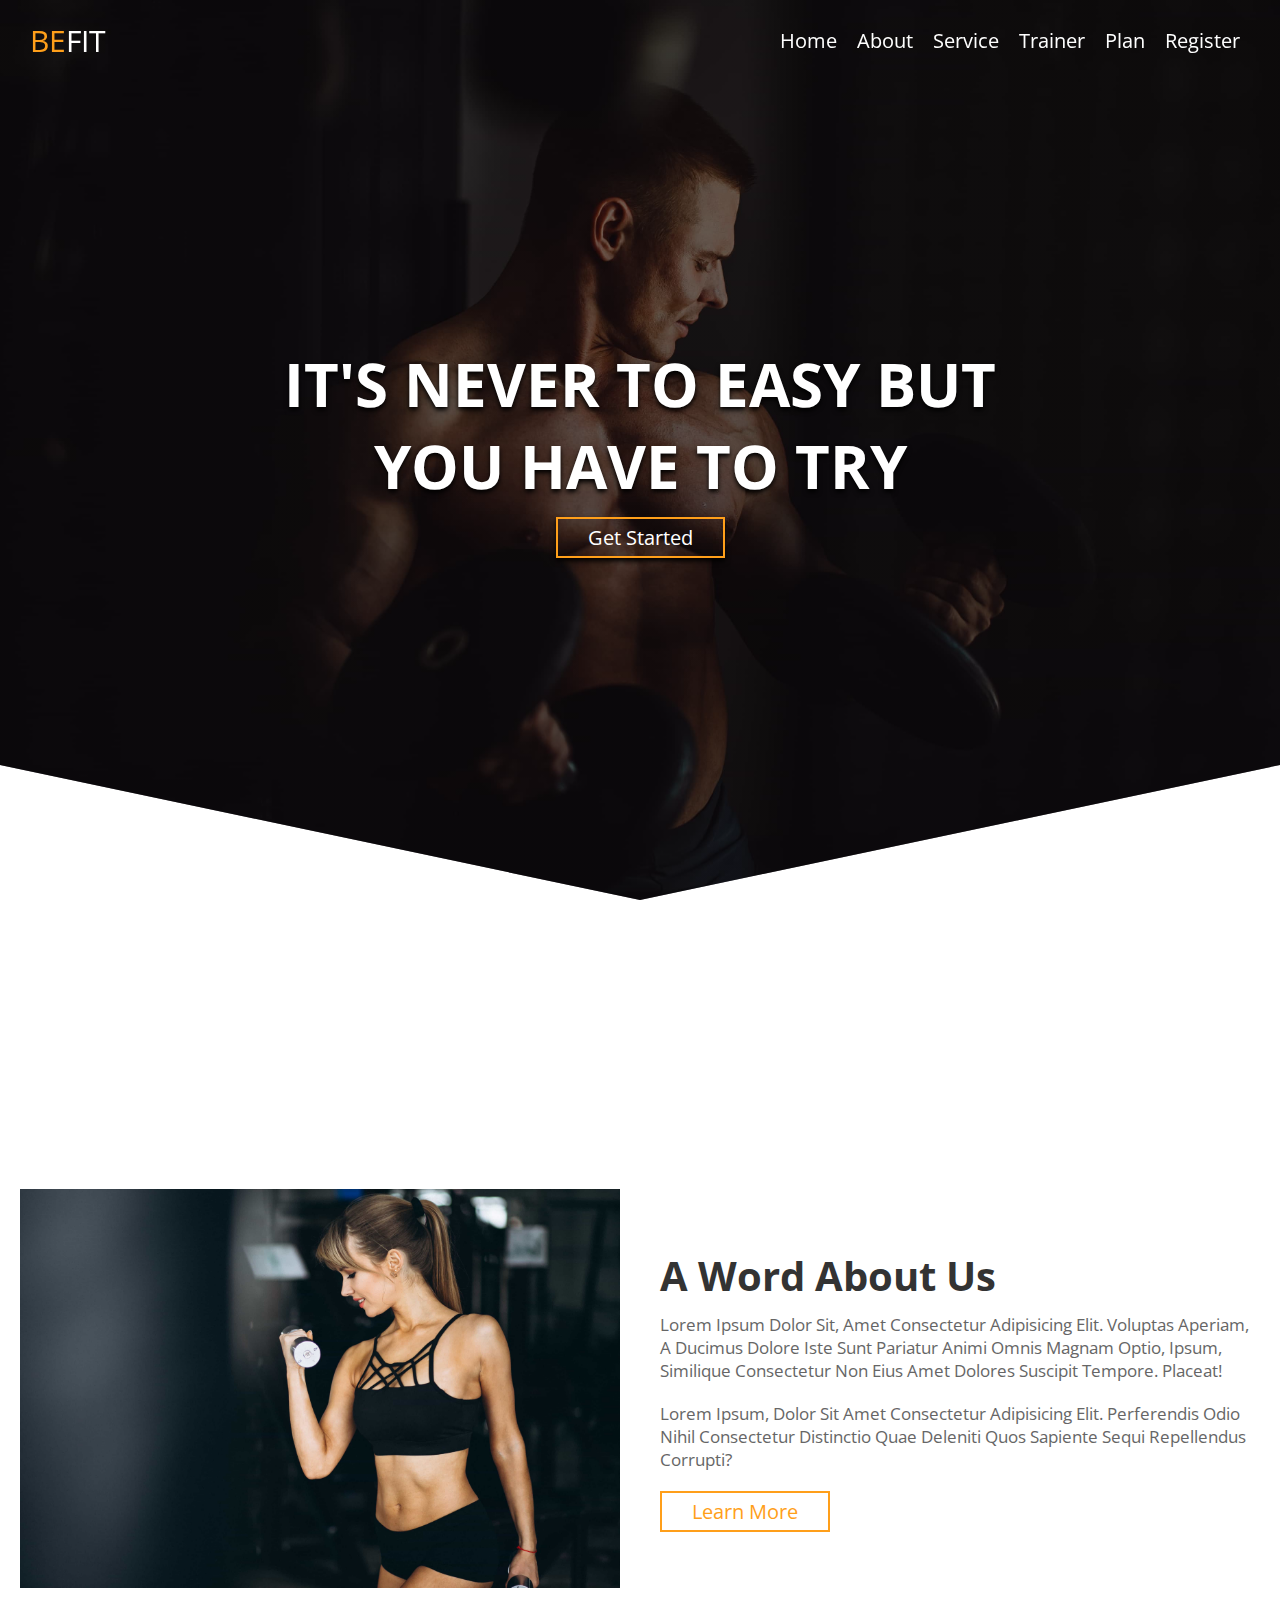
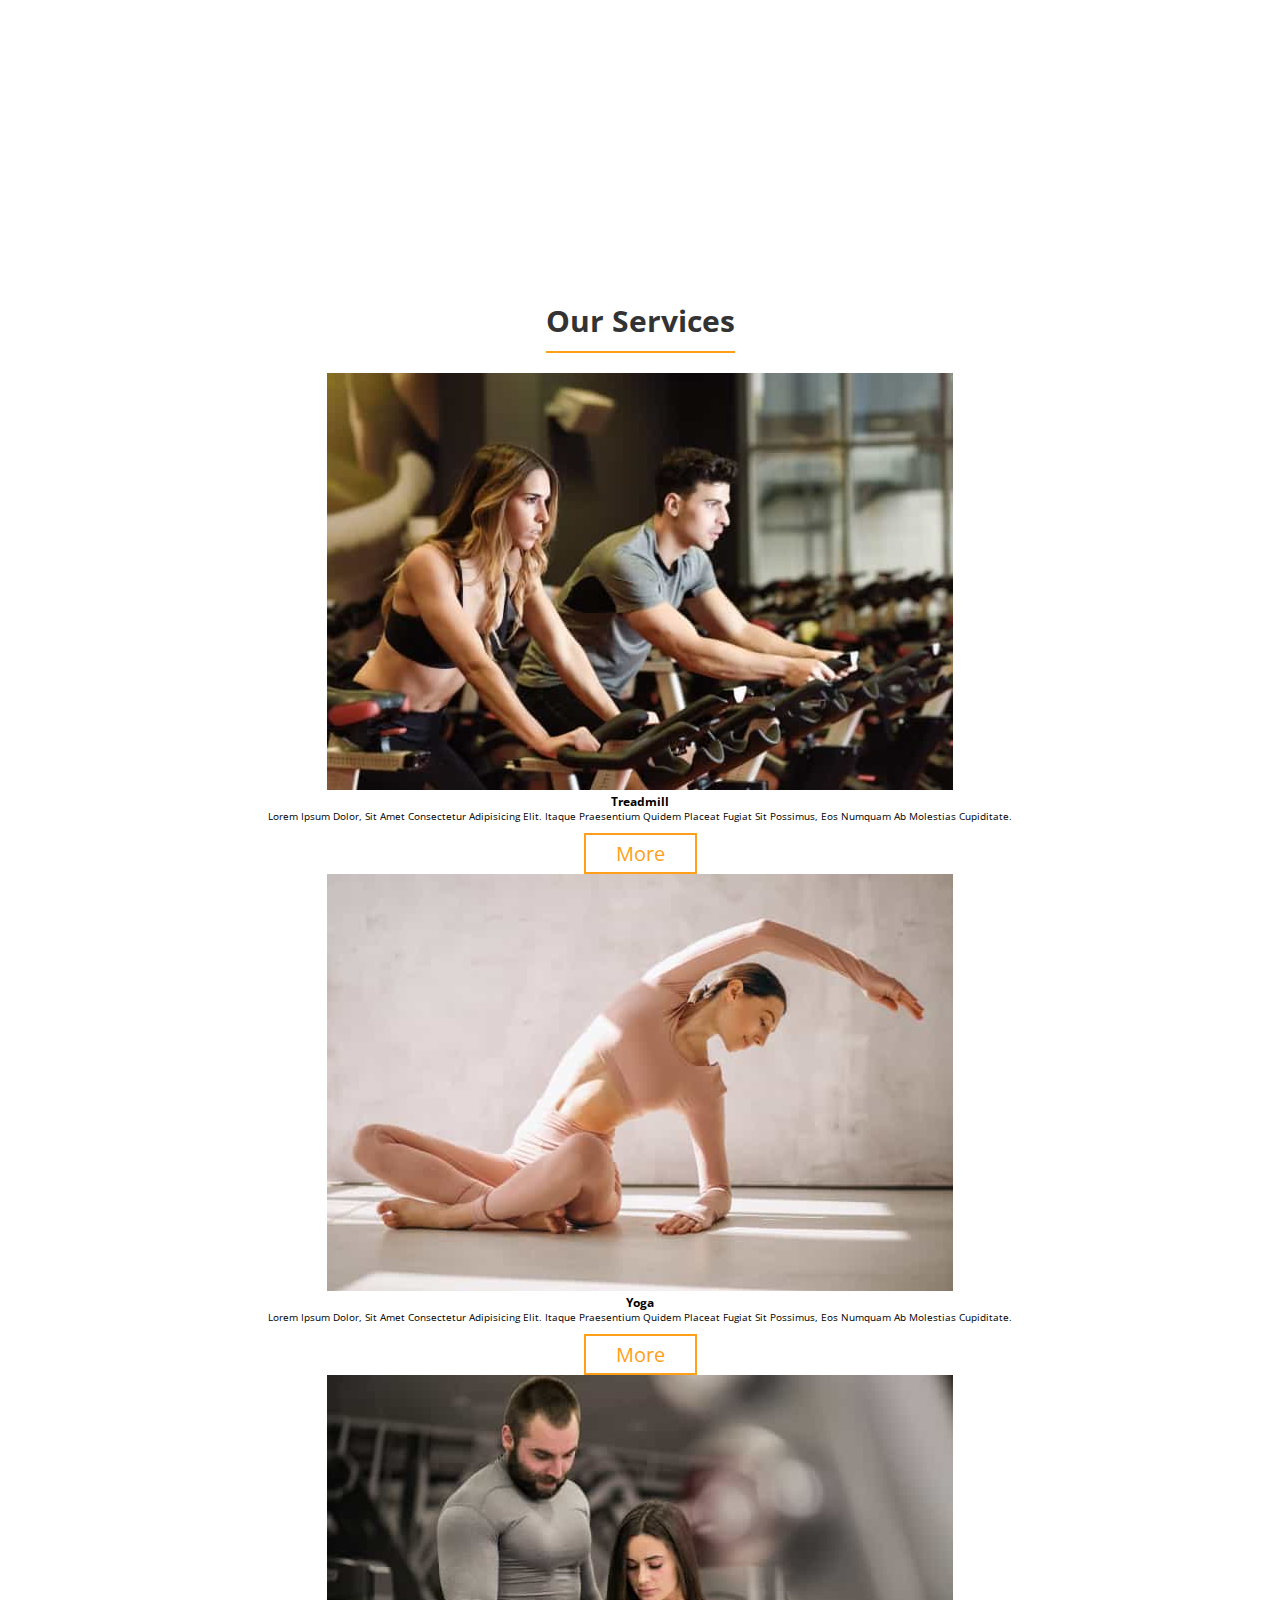
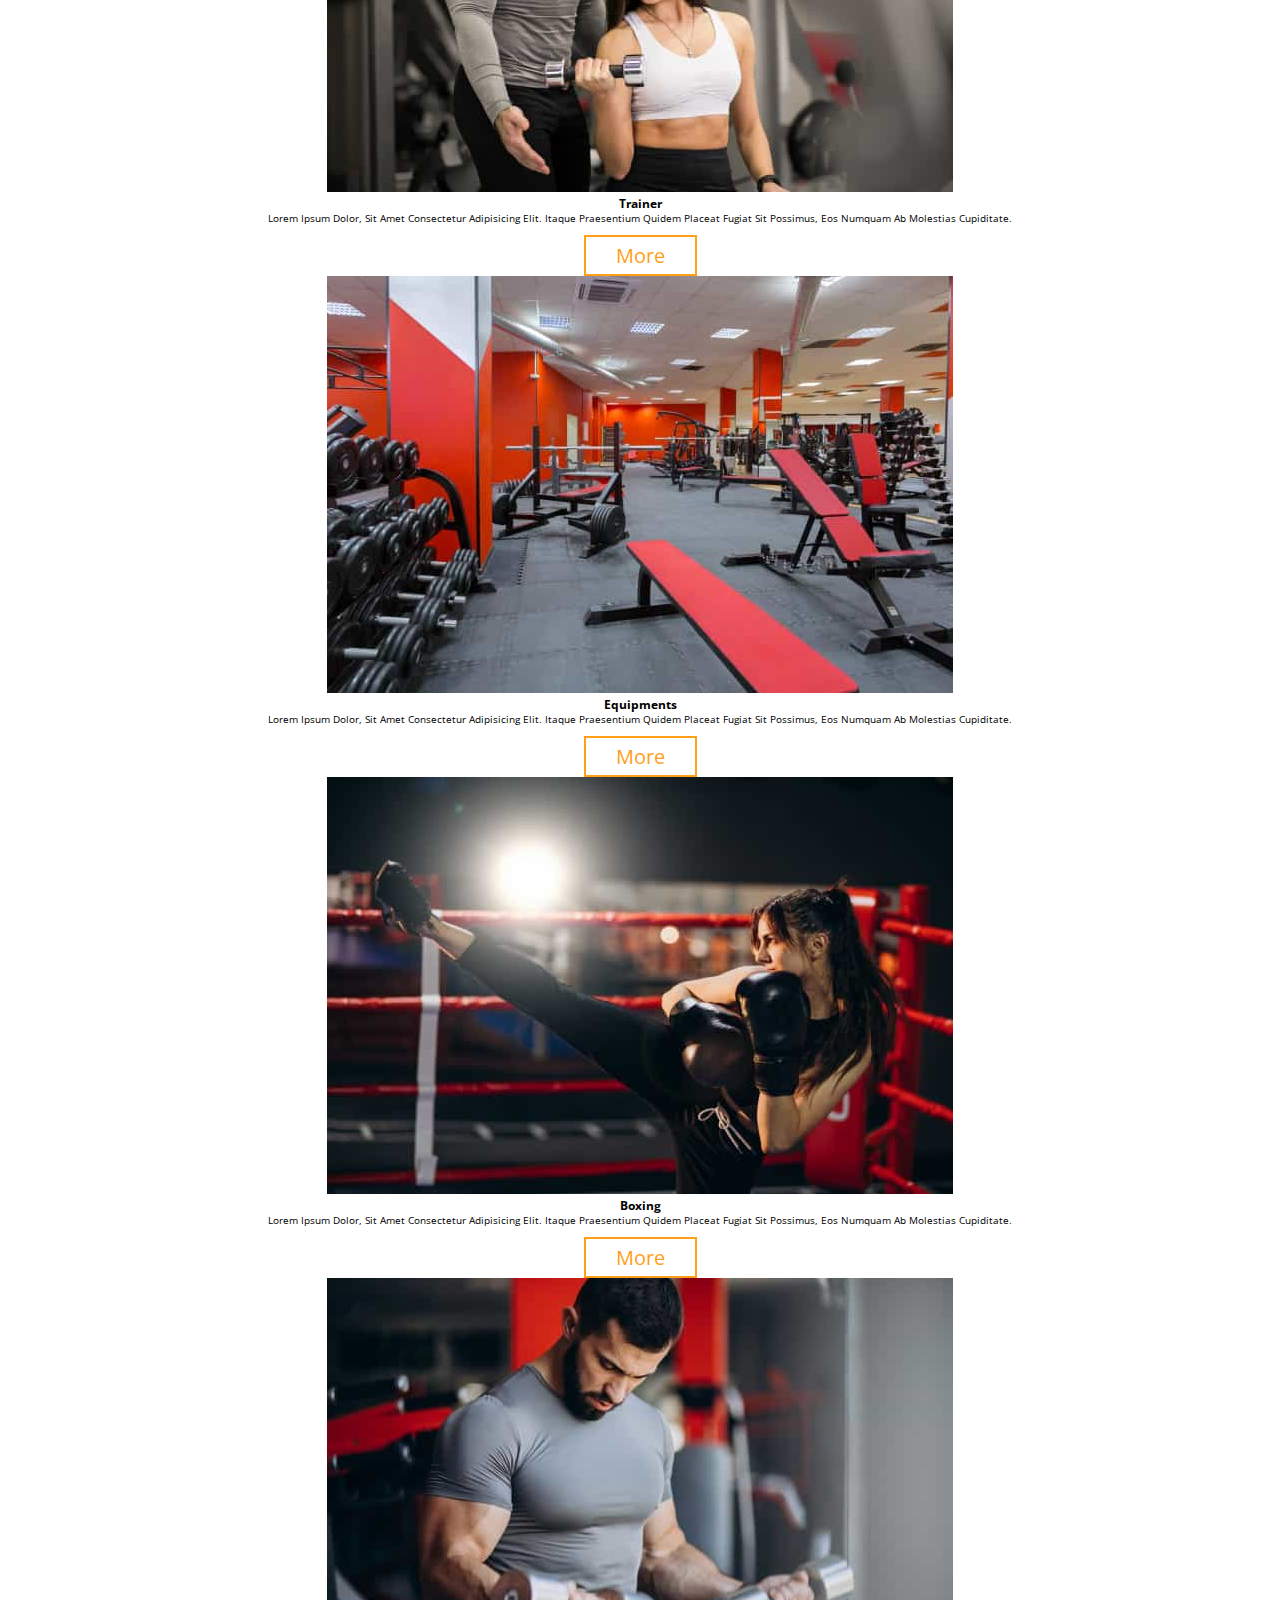
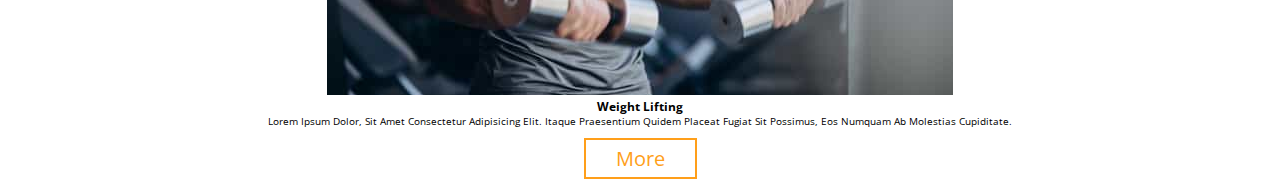
<file: 01_FitnessWebsite /index.html>
<!DOCTYPE html>
<html lang="en">
  <head>
    <meta charset="UTF-8" />
    <meta name="viewport" content="width=device-width, initial-scale=1.0" />
    <link rel="stylesheet" href="style.css" />
    <title>Responsive Fitnees Website</title>

    <!-- font awesome cdn -->
    <link
      rel="stylesheet"
      href="https://cdnjs.cloudflare.com/ajax/libs/font-awesome/6.5.1/css/all.min.css"
    />

    <!-- custom css file -->
    <link rel="stylesheet" href="style.css" />
  </head>
  <body>
    <!-- header file starts -->
    <header>
      <a href="#" class="logo"><span>BE</span>FIT </a>

      <div id="menu" class="fa fa-bars"></div>

      <nav class="navbar">
        <ul>
          <li><a class="active" href="#home">home</a></li>
          <li><a href="#about">about</a></li>
          <li><a href="#service">service</a></li>
          <li><a href="#trainer">trainer</a></li>
          <li><a href="#plan">plan</a></li>
          <li><a href="#register">register</a></li>
        </ul>
      </nav>
    </header>

    <!-- header file ends -->

    <!-- home section starts -->

    <section class="home" id="home">
      <h1>
        it's never to easy but <br />
        you have to try
      </h1>

      <a href="#"><button class="btn">get started</button></a>
    </section>

    <!-- home section ends -->

    <!-- about section starts -->
    <section class="about" id="about">
      <div class="row">
        <div class="image">
          <img src="./images/about.jpg" alt="" />
        </div>

        <div class="content">
          <h3>a word about us</h3>
          <p>
            Lorem ipsum dolor sit, amet consectetur adipisicing elit. Voluptas
            aperiam, a ducimus dolore iste sunt pariatur animi omnis magnam
            optio, ipsum, similique consectetur non eius amet dolores suscipit
            tempore. Placeat!
          </p>
          <p>
            Lorem ipsum, dolor sit amet consectetur adipisicing elit.
            Perferendis odio nihil consectetur distinctio quae deleniti quos
            sapiente sequi repellendus corrupti?
          </p>

          <a href="#"> <button class="btn">learn more</button></a>
        </div>
      </div>
    </section>

    <!-- about section ends -->

    <!-- service section starts -->
    <section class="service">
      <h1 class="heading">our services</h1>

      <div class="box-conatiner">
        <div class="box">
          <img src="images/img1.jpg" alt="" />
          <div class="info">
            <h3>treadmill</h3>
            <p>
              Lorem ipsum dolor, sit amet consectetur adipisicing elit. Itaque
              praesentium quidem placeat fugiat sit possimus, eos numquam ab
              molestias cupiditate.
            </p>
            <a href="#"> <button class="btn">more</button></a>
          </div>
        </div>
        <div class="box">
            <img src="images/img2.jpg" alt="" />
            <div class="info">
              <h3>yoga</h3>
              <p>
                Lorem ipsum dolor, sit amet consectetur adipisicing elit. Itaque
                praesentium quidem placeat fugiat sit possimus, eos numquam ab
                molestias cupiditate.
              </p>
              <a href="#"> <button class="btn">more</button></a>
            </div>
          </div>
          <div class="box">
            <img src="images/img3.jpg" alt="" />
            <div class="info">
              <h3>trainer</h3>
              <p>
                Lorem ipsum dolor, sit amet consectetur adipisicing elit. Itaque
                praesentium quidem placeat fugiat sit possimus, eos numquam ab
                molestias cupiditate.
              </p>
              <a href="#"> <button class="btn">more</button></a>
            </div>
          </div>
          <div class="box">
            <img src="images/img4.jpg" alt="" />
            <div class="info">
              <h3>equipments</h3>
              <p>
                Lorem ipsum dolor, sit amet consectetur adipisicing elit. Itaque
                praesentium quidem placeat fugiat sit possimus, eos numquam ab
                molestias cupiditate.
              </p>
              <a href="#"> <button class="btn">more</button></a>
            </div>
          </div>
          <div class="box">
            <img src="images/img5.jpg" alt="" />
            <div class="info">
              <h3>boxing</h3>
              <p>
                Lorem ipsum dolor, sit amet consectetur adipisicing elit. Itaque
                praesentium quidem placeat fugiat sit possimus, eos numquam ab
                molestias cupiditate.
              </p>
              <a href="#"> <button class="btn">more</button></a>
            </div>
          </div>
          <div class="box">
            <img src="images/img6.jpg" alt="" />
            <div class="info">
              <h3>weight lifting</h3>
              <p>
                Lorem ipsum dolor, sit amet consectetur adipisicing elit. Itaque
                praesentium quidem placeat fugiat sit possimus, eos numquam ab
                molestias cupiditate.
              </p>
              <a href="#"> <button class="btn">more</button></a>
            </div>
          </div>
      </div>
    </section>
    <!-- service section ends -->

    <!-- jquery cdn link -->
    <script src="https://cdnjs.cloudflare.com/ajax/libs/jquery/3.7.1/jquery.min.js"></script>

    <!-- script.js file -->
    <script src="script.js"></script>
  </body>
</html>
</file>
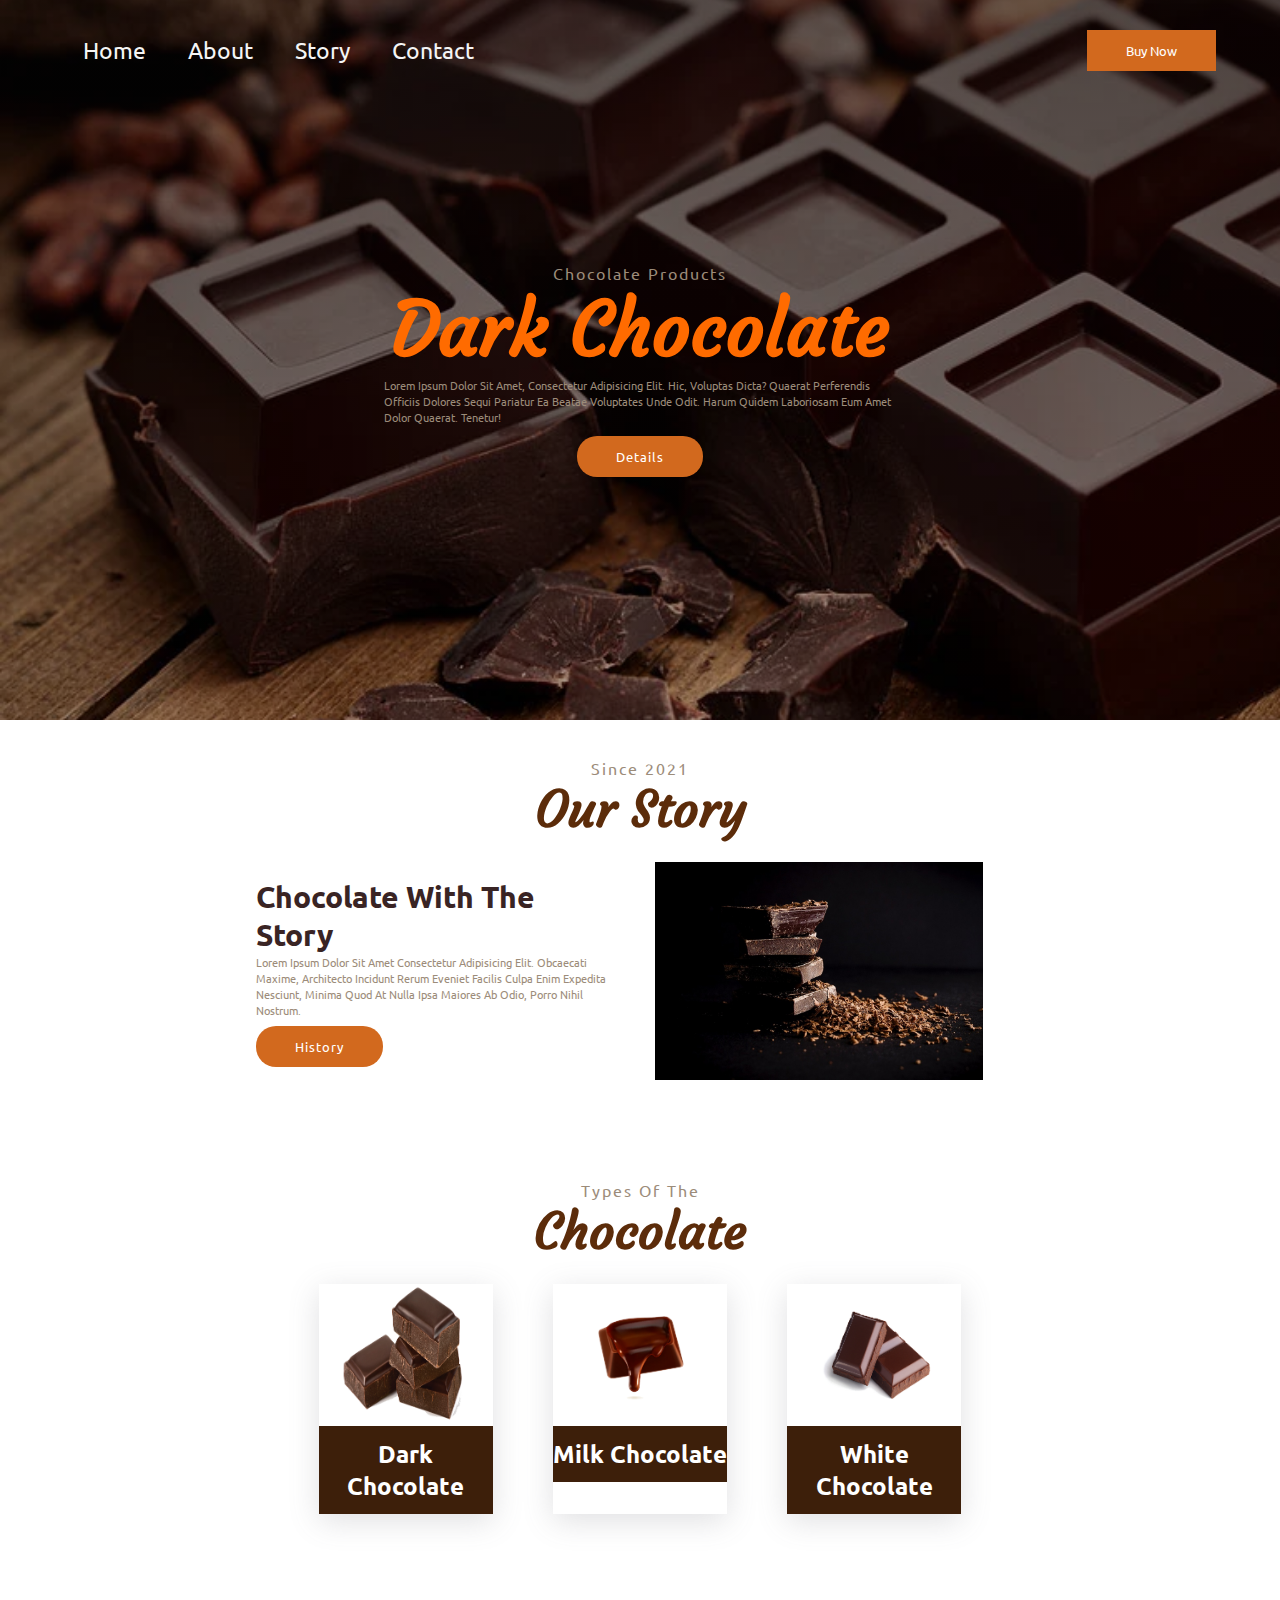
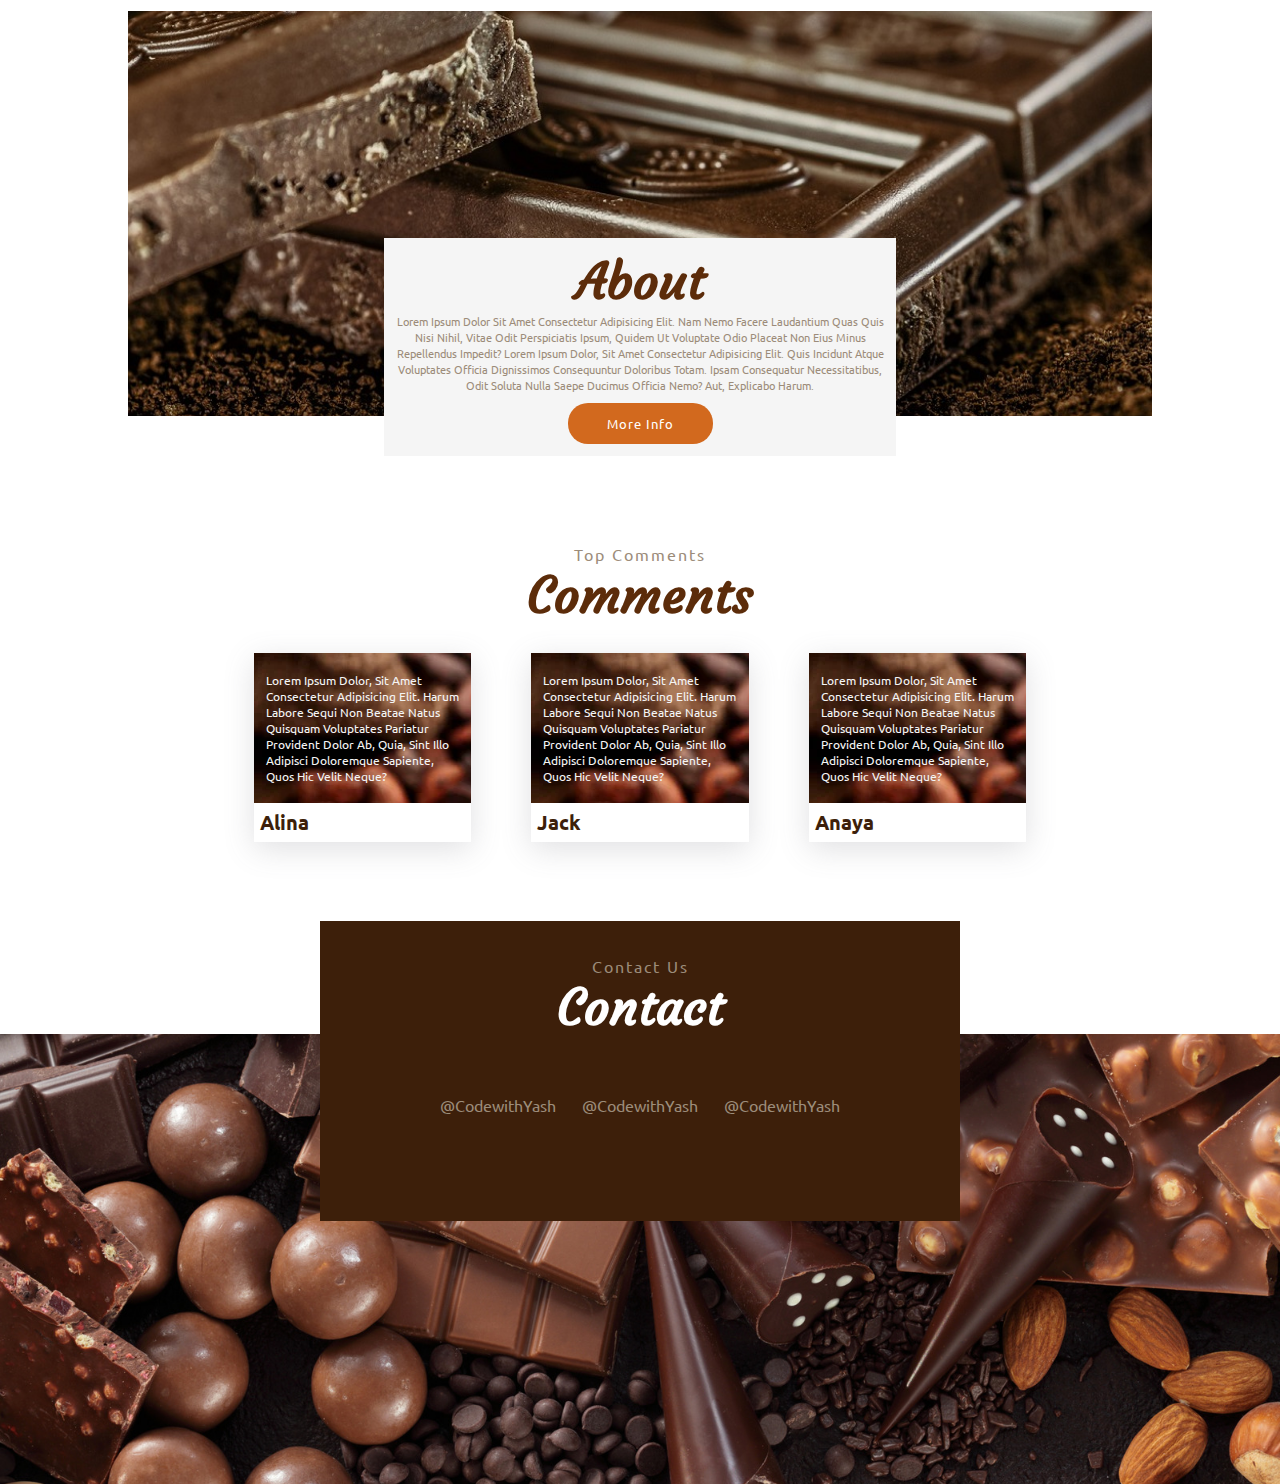
<file: 02_chocolate/index.html>
<!DOCTYPE html>
<html lang="en">
<head>
    <meta charset="UTF-8">
    <meta name="viewport" content="width=device-width, initial-scale=1.0">
    <link rel="stylesheet" href="style.css">
    <title>Chocolate</title>
    <link rel="stylesheet" href="https://cdnjs.cloudflare.com/ajax/libs/font-awesome/6.5.1/css/all.min.css" integrity="sha512-DTOQO9RWCH3ppGqcWaEA1BIZOC6xxalwEsw9c2QQeAIftl+Vegovlnee1c9QX4TctnWMn13TZye+giMm8e2LwA==" crossorigin="anonymous" referrerpolicy="no-referrer" />
</head>
<body>
    <section class="main">
        <div class="navbar h-class">
            <ul class="items v-class">
                <li><a href="/">home</a></li>
                <li><a href="/about.html">about</a></li>
                <li><a href="/story.html">story</a></li>
                <li><a href="/contact.html">contact</a></li>
            </ul>
            <button class="btn">buy now</button>
        </div>
        <div class="burger">&#9776</div>
        <div class="main-heading">
            <p class="para">chocolate products</p>
            <h1 class="heading">dark chocolate</h1>
            <p class="mid-para">Lorem ipsum dolor sit amet, consectetur adipisicing elit. Hic, voluptas dicta? Quaerat perferendis officiis dolores sequi pariatur ea beatae voluptates unde odit. Harum quidem laboriosam eum amet dolor quaerat. Tenetur!</p>
            <button class="btn btn1">details</button>
            <div class="container"></div>
        </div>
    </section>

    <!---------------- story ----------->
    <section class="sec">
        <p class="para">since 2021</p>
        <h1 class="heading">our story</h1>
        <div class="row">
            <div class="boxes">
                <h1>Chocolate with the story</h1>
                <p class="mid-para">Lorem ipsum dolor sit amet consectetur adipisicing elit. Obcaecati maxime, architecto incidunt rerum eveniet facilis culpa enim expedita nesciunt, minima quod at nulla ipsa maiores ab odio, porro nihil nostrum.</p>
                <button class="btn btn1">history</button>
            </div>
            <div class="img"><img src="img/pic3.jpg" alt=""></div>
        </div>
    </section>

    <!------------ types --------------->
<section class="sec">
    <p class="para">types of the </p>
    <h1 class="heading">chocolate</h1>
    <div class="row">
        <div class="box">
            <img src="img/png1.png" alt="">
            <h2>dark chocolate</h2>
        </div>
        <div class="box">
            <img src="img/png2.png" alt="">
            <h2>milk chocolate</h2>
        </div>
        <div class="box">
            <img src="img/png3.png" alt="">
            <h2>white chocolate</h2>
        </div>
    </div>
</section>

<!-------------------- about ---------------------->
<section class="sec a-sec">
    <div class="about">
        <div class="about-box">
            <h1 class="heading">About</h1>
            <p class="mid-para">Lorem ipsum dolor sit amet consectetur adipisicing elit. Nam nemo facere laudantium quas quis nisi nihil, vitae odit perspiciatis ipsum, quidem ut voluptate odio placeat non eius minus repellendus impedit? Lorem ipsum dolor, sit amet consectetur adipisicing elit. Quis incidunt atque voluptates officia dignissimos consequuntur doloribus totam. Ipsam consequatur necessitatibus, odit soluta nulla saepe ducimus officia nemo? Aut, explicabo harum.</p>
            <button class="btn btn1">more info</button>
        </div>
    </div>
</section>

<!--------------------- comments ----------------->
 <section class="comments sec">
    <p class="para">top comments</p>
    <h1 class="heading">comments</h1>
    <div class="row">
        <div class="box c-box">
            <p>Lorem ipsum dolor, sit amet consectetur adipisicing elit. Harum labore sequi non beatae natus quisquam voluptates pariatur provident dolor ab, quia, sint illo adipisci doloremque sapiente, quos hic velit neque?</p>
            <h3>alina</h3>
        </div>
        <div class="box c-box">
            <p>Lorem ipsum dolor, sit amet consectetur adipisicing elit. Harum labore sequi non beatae natus quisquam voluptates pariatur provident dolor ab, quia, sint illo adipisci doloremque sapiente, quos hic velit neque?</p>
            <h3>jack</h3>
        </div>
        <div class="box c-box">
            <p>Lorem ipsum dolor, sit amet consectetur adipisicing elit. Harum labore sequi non beatae natus quisquam voluptates pariatur provident dolor ab, quia, sint illo adipisci doloremque sapiente, quos hic velit neque?</p>
            <h3>anaya</h3>
        </div>
    </div>
 </section>   

 <!--------------- contact --------------->
<section class="sec contact">
    <div class="contact-box">
        <div class="Con-box">
            <p class="para">contact us</p>
            <h1 class="heading">contact</h1>
            <div class="icons">
                <div>
                    <i class="fab fa-facebook"></i>
                    <span>@CodewithYash</span>
                </div>
                <div>
                    <i class="fab fa-instagram"></i>
                    <span>@CodewithYash</span>
                </div>
                <div>
                    <i class="fab fa-whatsapp"></i>
                    <span>@CodewithYash</span>
                </div>
            </div>
        </div>
    </div>
</section>
 
 <script src="script.js"></script>
</body>
</html>
</file>
<file: 01_FitnessWebsite /style.css>
@import url("https://fonts.googleapis.com/css2?family=Open+Sans:wght@300;400;600&display=swap");

:root {
  --orange: #ff9f1a;
}

* {
  margin: 0;
  padding: 0;
  box-sizing: border-box;
  transition: all 0.2s linear;
  text-transform: capitalize;
  outline: none;
  text-decoration: none;
  font-family: "Open Sans", sans-serif;
}

*::selection {
  background: var(--orange);
  color: #fff;
}

html {
  font-size: 62.5%;
  overflow-x: hidden;
}

.btn {
  cursor: pointer;
  border: 0.2rem solid var(--orange);
  color: var(--orange);
  background: none;
  padding: 0.5rem 3rem;
  margin-top: 1rem;
  position: relative;
  z-index: 0;
  font-size: 2rem;
}

.btn::before {
  content: "";
  position: absolute;
  top: 0;
  left: 0;
  height: 100%;
  width: 100%;
  background: var(--orange);
  z-index: -1;
  clip-path: circle(0% at 0% 0%);
  transition: 0.3s;
}

.btn:hover::before {
  clip-path: circle(100%);
}

.btn:hover {
  color: #fff;
}

.heading{
    display: inline-block;
    color: #333;
    margin: 2rem 0;
    padding: 1rem 0;
    padding-top: 8rem;
    font-size: 3rem;
    border-bottom: .2rem solid var(--orange);
}

header {
  width: 100%;
  display: flex;
  align-items: center;
  justify-content: space-between;
  position: fixed;
  top: 0;
  left: 0;
  z-index: 1000;
  padding: 2rem 3rem;
}

header .logo {
  font-size: 3rem;
  color: #fff;
}

header .logo span {
  color: var(--orange);
}

header .navbar ul {
  list-style: none;
  display: flex;
  align-items: center;
  justify-content: space-between;
}

header .navbar ul li {
  margin: 0 1rem;
}
header .navbar ul li a {
  color: #fff;
  font-size: 2rem;
}
header .navbar ul li a.active,
header .navbar ul li a:hover {
  color: var(--orange);
}

header #menu {
  font-size: 3rem;
  color: var(--orange);
  cursor: pointer;
  display: none;
}

header.header-active {
  background: #fff;
  box-shadow: 0 .1rem  .3rem rgba(0, 0, 0, 0.3);
}

header.header-active  .logo,
header.header-active  .navbar a{
  color: #333;
}

.home {
  min-height: 100vh;
  background: linear-gradient(rgba(0, 0, 0, 0.5), rgba(0, 0, 0, 0.5)),
    url(./images/home.jpg);
  /* background-image: url(./images/home.jpg); */
  background-repeat: no-repeat;
  background-size: cover;
  background-position: center;
  display: flex;
  align-items: center;
  justify-content: center;
  flex-flow: column;
  clip-path: polygon(0 0, 100% 0, 100% 85%, 50% 100%, 0 85%);
}

.home h1 {
  font-size: 6rem;
  color: #fff;
  text-align: center;
  text-shadow: 0 0.3rem 0.5rem #000;
  padding: 0 1rem;
  text-transform: uppercase;
}

.home .btn {
  box-shadow: 0 0.3rem 0.5rem #000;
  color: #fff;
}

.about .row {
  min-height: 100vh;
  display: flex;
  align-items: center;
  justify-content: center;
  flex-wrap: wrap;
  padding-top: 8rem;
}

.about .row .image {
  flex: 1 1 40rem;
  padding: 2rem;
}

.about .row .image img {
  height: 100%;
  width: 100%;
  object-fit: cover;
}

.about .row .content {
  flex: 1 1 40rem;
  padding: 2rem;
}

.about .row .content h3 {
  color: #333;
  font-size: 4rem;
}

.about .row .content p {
  color: #666;
  font-size: 1.7rem;
  padding: 1rem 0;
}

.service{
min-height: 100vh;
text-align: center;
}












/* media queries */
@media (max-width: 610px) {
  html {
    font-size: 55%;
  }

  header #menu {
    display: block;
  }

  header .navbar {
    position: fixed;
    top: -100rem;
    left: 0;
    width: 100%;
    opacity: 0;
    background-color: #fff;
    bottom: 0.1rem solid rgba(0, 0, 0, 0.3);
  }

  header .navbar ul {
    flex-flow: column;
    padding: 2rem 0;
  }

  header .navbar ul li {
    margin: 1rem 0;
    text-align: center;
    width: 100%;
  }
  header .navbar ul li a {
    font-size: 2.5rem;
    color: #333;
    display: block;
  }

  header .navbar.nav-toggle {
    top: 8rem;
    opacity: 1;
  }

  .home h1 {
    font-size: 5rem;
  }
}
</file>
<file: 02_chocolate/style.css>
@import url("https://fonts.googleapis.com/css2?family=Courgette&family=Gabarito&family=Ubuntu&display=swap");

* {
  margin: 0;
  padding: 0;
  box-sizing: border-box;
  text-transform: capitalize;
  transition: all 0.5s linear;
  font-family: "Gabarito", sans-serif;
  font-family: "Ubuntu", sans-serif;
}
.main {
  height: 80vh;
  width: 100%;
  background-image: linear-gradient(rgb(4 3 3/60%), rgb(0 0 0/33%)),
    url(img/pic.webp);
  background-position: center;
  background-size: cover;
  background-repeat: no-repeat;
}
.navbar {
  height: 100px;
  width: 100%;
  display: flex;
  justify-content: space-between;
  align-items: center;
  padding: 0 5%;
}
.navbar li {
  display: inline;
  padding: 0 15px;
}

.navbar li a {
  text-decoration: none;
  color: whitesmoke;
  font-size: 23px;
  padding: 4px;
}

.navbar li a:hover {
  color: #c19a6b;
}
.burger {
  display: none;
  position: absolute;
  top: 15px;
  right: 5%;
  cursor: pointer;
  font-size: 33px;
  color: antiquewhite;
}
.btn {
  padding: 12px 39px;
  background-color: chocolate;
  color: white;
  border: none;
}
.btn:hover {
  background-color: #9c8c7a;
  color: balck;
}

.main-heading {
  width: 40%;
  height: 60vh;
  display: flex;
  justify-content: center;
  align-items: center;
  color: white;
  flex-direction: column;
  margin: auto;
}

.para {
  color: #9c8c7a;
  letter-spacing: 2px;
}

.heading {
  color: #ff6b00;
  font-size: 75px;
  font-family: "Courgette", cursive;
}

.mid-para {
  font-size: 11px;
  color: #9c8c7a;
}
.btn1 {
  border-radius: 20px;
  letter-spacing: 1px;
  margin-top: 2%;
}

/* -------sec----------- */
.sec {
  width: 80%;
  margin: auto;
  text-align: center;
  padding: 3% 0;
}
.row {
  display: flex;
  justify-content: center;
  margin: 2% 0;
}
.img {
  width: 40%;
}
.row img {
  width: 80%;
}
.boxes {
  width: 35%;
  align-self: center;
  text-align: left;
}
.boxes h1 {
  color: rgb(57, 36, 36);
  font-size: 30px;
}
.sec .heading {
  color: rgb(92, 44, 10);
  font-size: 50px;
}
/* ------------------  types  ------------------- */
.box {
  flex-basis: 17%;
  margin: 0 30px;
  box-shadow: rgba(100, 100, 111, 0.2) 0px 7px 29px 0px;
}
.box h2 {
  background-color: #3d1f0a;
  color: white;
  padding: 12px 0px;
}

/* ------------ about -------------------- */
.about {
  background: url(img/pic1.jpg) no-repeat center center/cover;
  height: 45vh;
  margin-bottom: 5%;
  position: relative;
}

.about-box {
  position: absolute;
  top: 56%;
  width: 50%;
  left: 25%;
  padding: 12px;
  background-color: whitesmoke;
}

/* ---------------comments---------------- */
.comments {
  width: 100%;
}
.c-box {
  background: url(img/pic.webp);
  color: whitesmoke;
  font-size: 12px;
  text-align: left;
}
.c-box p {
  padding: 19px 12px;
}
.c-box h3 {
  color: #3d1f0a;
  background-color: white;
  padding: 6px;
  font-size: 20px;
}

/* ------------------ contact --------------------------- */
.contact {
  height: 50vh;
  width: 100%;
  background: url(img/pic2.jpg) no-repeat center center/cover;
  padding: 0;
  margin-top: 10%;
  position: relative;
}

.Con-box {
  width: 50%;
  height: 300px;
  margin: auto;
  background-color: #3d1f0a;
  position: absolute;
  top: -25%;
  left: 25%;
  padding: 35px 0;
}

.Con-box .heading {
  color: white;
}
.Con-box .icons {
  color: #9c8c7a;
  margin: 5%;
  display: flex;
  align-items: center;
  justify-content: center;
}
.icons div {
  padding: 0px 13px;
  overflow: hidden;
  cursor: pointer;
}
.icons i {
  display: block;
  padding: 12px 0px;
  font-size: 26px;
}
.icons div:hover {
  color: white;
}

/* ----------------- media query -----------*/
@media (max-width: 600px) {
  .burger {
    display: block;
  }
  .navbar {
    height: 80vh;
    width: 200px;
    position: absolute;
    top: 0;
    right: 0;
    flex-direction: column;
    text-align: left;
    justify-content: center;
    transition: all 1s ease-in-out;
    background-color: black;
  }
  .navbar li a{
    padding: 18% 0;
    display: block;
  }
  .navbar .btn{
    padding: 15px 24px;
  }
  .h-class{
    height: 100vh;
    opacity: 0;
  }
  .v-class{
    opacity: 0;
  }
  .main-heading{
    height: 80vh;
  }
  .row{
    flex-direction: column;
    align-items: center;
  }
  .boxes,.img{
    width: 80%;
    padding-bottom: 2%;
  }
  .box{
    margin: 10px 30px;
  }
  .comments{
    width: 50%;
    margin: 8% auto;
  }
  .about-box{
    top:  30%;
    width: 72%;
    left: 14%;
  }
  .Con-box{
    width: 70%;
    left: 15%;
  }
  .contact{
    height: 50vh;
  }
}
</file>
